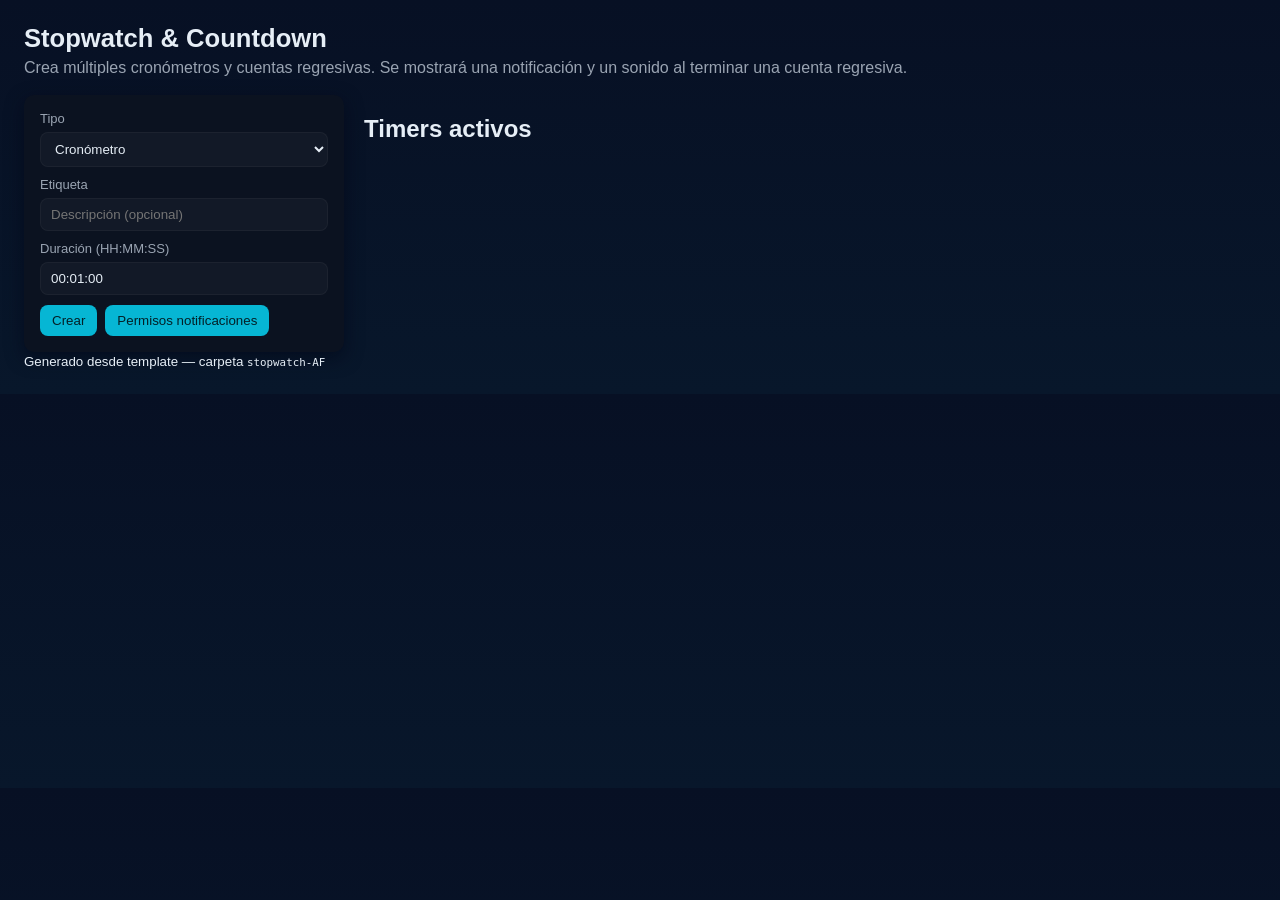
<file: stopwatch-AF/index.html>
<!DOCTYPE html>
<html lang="es">
<head>
  <meta charset="utf-8" />
  <meta name="viewport" content="width=device-width,initial-scale=1" />
  <title>Cronómetros y Cuenta regresiva — stopwatch-AF</title>
  <link rel="stylesheet" href="styles.css">
  <meta name="color-scheme" content="light dark">
</head>
<body>
  <header>
    <h1>Stopwatch & Countdown</h1>
    <p class="lead">Crea múltiples cronómetros y cuentas regresivas. Se mostrará una notificación y un sonido al terminar una cuenta regresiva.</p>
  </header>

  <main>
    <section class="creator">
      <div class="field">
        <label for="type">Tipo</label>
        <select id="type">
          <option value="stopwatch">Cronómetro</option>
          <option value="countdown">Cuenta regresiva</option>
        </select>
      </div>

      <div class="field">
        <label for="label">Etiqueta</label>
        <input id="label" placeholder="Descripción (opcional)">
      </div>

      <div class="field" id="countdownFields">
        <label for="duration">Duración (HH:MM:SS)</label>
        <input id="duration" value="00:01:00" pattern="\d{2}:\d{2}:\d{2}">
      </div>

      <div class="actions">
        <button id="create">Crear</button>
        <button id="requestPerm">Permisos notificaciones</button>
      </div>
    </section>

    <section class="timers">
      <h2>Timers activos</h2>
      <ul id="timersList" class="list"></ul>
    </section>
  </main>

  <footer>
    <small>Generado desde template — carpeta <code>stopwatch-AF</code></small>
  </footer>

  <script src="script.js"></script>
</body>
</html>
</file>
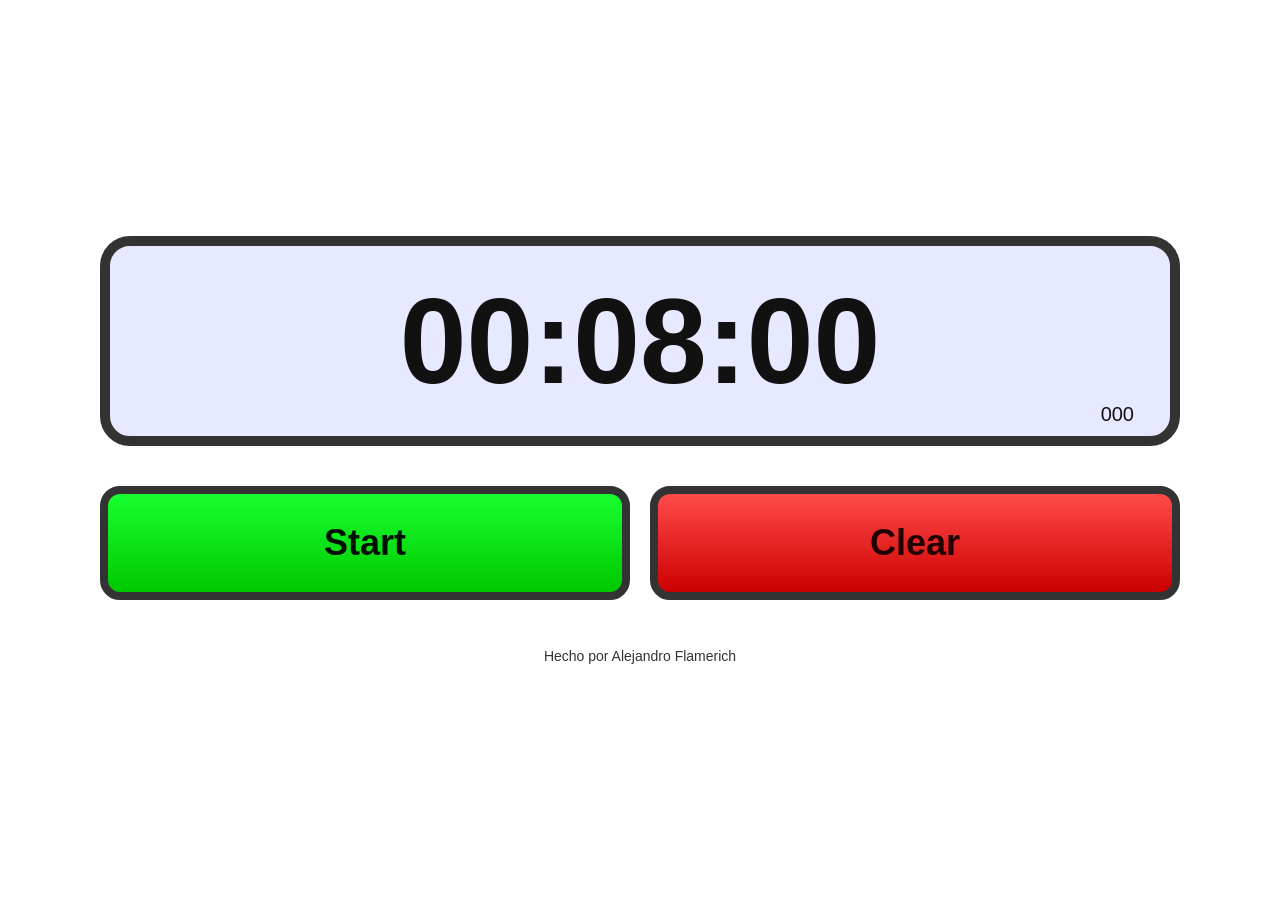
<file: template/index.html>
<!DOCTYPE html>
<html lang="en">
<head>
	<meta charset="UTF-8">
	<meta name="viewport" content="width=device-width, initial-scale=1.0">
	<title>Timer and Countdown</title>
	<link rel="stylesheet" href="styles.css">
	<style>
		/* minimal inline fallback if external CSS missing */
	</style>
</head>
<body>
	<div class="page-wrap">
		<main class="stopwatch">
			<div class="display">
				<div class="time">00:08:00</div>
				<div class="ms">000</div>
			</div>
			<div class="controls">
				<button class="btn start">Start</button>
				<button class="btn clear">Clear</button>
			</div>
			<footer class="credit">Hecho por Alejandro Flamerich</footer>
		</main>
	</div>

	<script src="script.js"></script>
</body>
</html>
</file>
<file: stopwatch-AF/styles.css>
:root{
  --bg:#0f1724; --card:#0b1220; --muted:#9aa4b2; --accent:#06b6d4; --glass: rgba(255,255,255,0.03);
}
*{box-sizing:border-box}
body{font-family:Inter,Segoe UI,Arial,sans-serif;background:linear-gradient(180deg,#071024 0%, #08172b 100%);color:#e6eef6;margin:0;padding:24px}
header h1{margin:0 0 6px;font-size:1.6rem}
.lead{color:var(--muted);margin:0 0 18px}
main{display:grid;grid-template-columns:320px 1fr;gap:20px}
.creator{background:var(--card);padding:16px;border-radius:10px;box-shadow:0 6px 18px rgba(2,6,23,0.6)}
.field{display:flex;flex-direction:column;margin-bottom:10px}
.field label{font-size:13px;color:var(--muted);margin-bottom:6px}
input,select{padding:8px 10px;border-radius:8px;border:1px solid rgba(255,255,255,0.04);background:var(--glass);color:inherit}
.actions{display:flex;gap:8px}
button{background:var(--accent);border:none;padding:8px 12px;border-radius:8px;color:#042027;cursor:pointer}
button.secondary{background:#1f2937;color:var(--muted)}
.timers{background:transparent;padding:0}
.list{list-style:none;padding:0;margin:0;display:flex;flex-direction:column;gap:10px}
.card{background:linear-gradient(180deg, rgba(255,255,255,0.02), rgba(255,255,255,0.01));padding:12px;border-radius:12px;display:flex;align-items:center;justify-content:space-between;border:1px solid rgba(255,255,255,0.03)}
.meta{display:flex;gap:12px;align-items:center}
.label{font-weight:600}
.time{font-variant-numeric:tabular-nums;font-size:1.15rem}
.controls{display:flex;gap:6px}
.pill{background:rgba(255,255,255,0.03);padding:6px 8px;border-radius:8px;color:var(--muted);font-size:13px}
.muted{color:var(--muted)}
.finished{opacity:0.6}
@media (max-width:800px){main{grid-template-columns:1fr;}}
</file>
<file: template/styles.css>
:root{
  --bg: #ffffff;
  --display-bg: #e6e9ff;
  --border: #333333;
  --green: #00e000;
  --red: #ff0000;
}
*{box-sizing:border-box}
html,body{height:100%;margin:0;font-family: Arial, Helvetica, sans-serif;background:var(--bg);color:#111}
.page-wrap{min-height:100%;display:flex;align-items:center;justify-content:center;padding:40px}
.stopwatch{width:90%;max-width:1100px;display:flex;flex-direction:column;align-items:center;gap:40px}
.display{width:100%;background:var(--display-bg);border:10px solid var(--border);border-radius:30px;padding:26px 20px;display:flex;align-items:center;justify-content:center;position:relative}
.display .time{font-size:10vw;min-width:60%;text-align:center;font-weight:700}
.display .ms{position:absolute;right:36px;bottom:10px;font-size:2.2vw}
.controls{width:100%;display:flex;justify-content:space-between;gap:20px}
.btn{flex:1;padding:36px;border-radius:20px;border:8px solid var(--border);font-size:3.2vw;font-weight:700;cursor:pointer}
.btn.start{background:linear-gradient(#18ff30,#00c800);color:#001000}
.btn.clear{background:linear-gradient(#ff4a4a,#cc0000);color:#200000}
.credit{margin-top:8px;color:#333;font-size:14px}

@media(min-width:900px){
  .display .time{font-size:120px}
  .display .ms{font-size:20px}
  .btn{font-size:36px;padding:28px}
}
</file>
